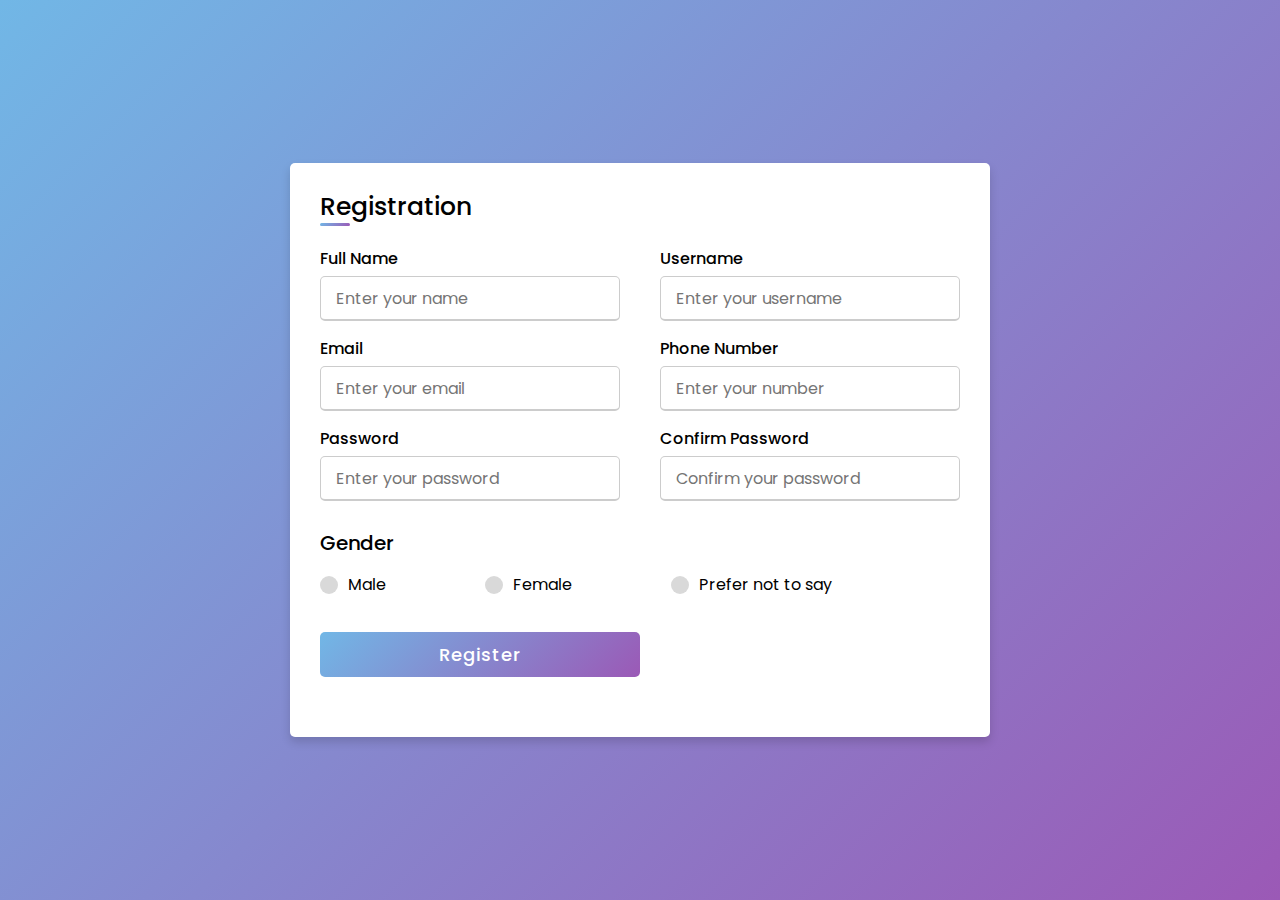
<file: index.html>
<!DOCTYPE html>
<html lang="en" dir="ltr">
  <head>
    <meta charset="UTF-8">
    <!---<title> Responsive Registration Form | CodingLab </title>--->
    <link rel="stylesheet" href="user.css">
     <meta name="viewport" content="width=device-width, initial-scale=1.0">
     <title>Registration Form</title>

   </head>
<body>
  <div class="container">
    <div class="title">Registration</div>
    <div class="content">
      <form action="#">
        <div class="user-details">
          <div class="input-box">
            <span class="details">Full Name</span>
            <input type="text" placeholder="Enter your name" required>
          </div>
          <div class="input-box">
            <span class="details">Username</span>
            <input type="text" placeholder="Enter your username" required>
          </div>
          <div class="input-box">
            <span class="details">Email</span>
            <input type="text" placeholder="Enter your email" required>
          </div>
          <div class="input-box">
            <span class="details">Phone Number</span>
            <input type="text" placeholder="Enter your number" required>
          </div>
          <div class="input-box">
            <span class="details">Password</span>
            <input type="text" placeholder="Enter your password" required>
          </div>
          <div class="input-box">
            <span class="details">Confirm Password</span>
            <input type="text" placeholder="Confirm your password" required>
          </div>
        </div>
        <div class="gender-details">
          <input type="radio" name="gender" id="dot-1">
          <input type="radio" name="gender" id="dot-2">
          <input type="radio" name="gender" id="dot-3">
          <span class="gender-title">Gender</span>
          <div class="category">
            <label for="dot-1">
            <span class="dot one"></span>
            <span class="gender">Male</span>
          </label>
          <label for="dot-2">
            <span class="dot two"></span>
            <span class="gender">Female</span>
          </label>
          <label for="dot-3">
            <span class="dot three"></span>
            <span class="gender">Prefer not to say</span>
            </label>
          </div>
        </div>
        <div class="button">
          <input type="submit" value="Register">
        </div>
      </form>
    </div>
  </div>
</body>
</html>
</file>
<file: user.css>
@import url('https://fonts.googleapis.com/css2?family=Poppins:wght@200;300;400;500;600;700&display=swap');
*{
  margin: 0;
  padding: 0;
  box-sizing: border-box;
  font-family: 'Poppins',sans-serif;
}
body{
  height: 100vh;
  display: flex;
  justify-content: center;
  align-items: center;
  padding: 10px;
  background: linear-gradient(135deg, #71b7e6, #9b59b6);
}
.container{
  max-width: 700px;
  width: 100%;
  background-color: #fff;
  padding: 25px 30px;
  border-radius: 5px;
  box-shadow: 0 5px 10px rgba(0,0,0,0.15);
}
.container .title{
  font-size: 25px;
  font-weight: 500;
  position: relative;
}
.container .title::before{
  content: "";
  position: absolute;
  left: 0;
  bottom: 0;
  height: 3px;
  width: 30px;
  border-radius: 5px;
  background: linear-gradient(135deg, #71b7e6, #9b59b6);
}
.content form .user-details{
  display: flex;
  flex-wrap: wrap;
  justify-content: space-between;
  margin: 20px 0 12px 0;
}
form .user-details .input-box{
  margin-bottom: 15px;
  width: calc(100% / 2 - 20px);
}
form .input-box span.details{
  display: block;
  font-weight: 500;
  margin-bottom: 5px;
}
.user-details .input-box input{
  height: 45px;
  width: 100%;
  outline: none;
  font-size: 16px;
  border-radius: 5px;
  padding-left: 15px;
  border: 1px solid #ccc;
  border-bottom-width: 2px;
  transition: all 0.3s ease;
}
.user-details .input-box input:focus,
.user-details .input-box input:valid{
  border-color: #9b59b6;
}
 form .gender-details .gender-title{
  font-size: 20px;
  font-weight: 500;
 }
 form .category{
   display: flex;
   width: 80%;
   margin: 14px 0 ;
   justify-content: space-between;
 }
 form .category label{
   display: flex;
   align-items: center;
   cursor: pointer;
 }
 form .category label .dot{
  height: 18px;
  width: 18px;
  border-radius: 50%;
  margin-right: 10px;
  background: #d9d9d9;
  border: 5px solid transparent;
  transition: all 0.3s ease;
}
 #dot-1:checked ~ .category label .one,
 #dot-2:checked ~ .category label .two,
 #dot-3:checked ~ .category label .three{
   background: #9b59b6;
   border-color: #d9d9d9;
 }
 form input[type="radio"]{
   display: none;
 }
 form .button{
   height: 45px;
   margin: 35px 0
 }
 form .button input{
   height: 100%;
   width: 50%;
   border-radius: 5px;
   border: none;
   color: #fff;
   font-size: 18px;
   font-weight: 500;
   letter-spacing: 1px;
   cursor: pointer;
   transition: all 0.3s ease;
   background: linear-gradient(135deg, #71b7e6, #9b59b6);
 }
 form .button input:hover{
  /* transform: scale(0.99); */
  background: linear-gradient(-135deg, #71b7e6, #9b59b6);
  }
 @media(max-width: 584px){
 .container{
  max-width: 100%;
}
form .user-details .input-box{
    margin-bottom: 15px;
    width: 100%;
  }
  form .category{
    width: 100%;
  }
  .content form .user-details{
    max-height: 300px;
    overflow-y: scroll;
  }
  .user-details::-webkit-scrollbar{
    width: 5px;
  }
  }
  @media(max-width: 459px){
  .container .content .category{
    flex-direction: column;
  }
</file>
